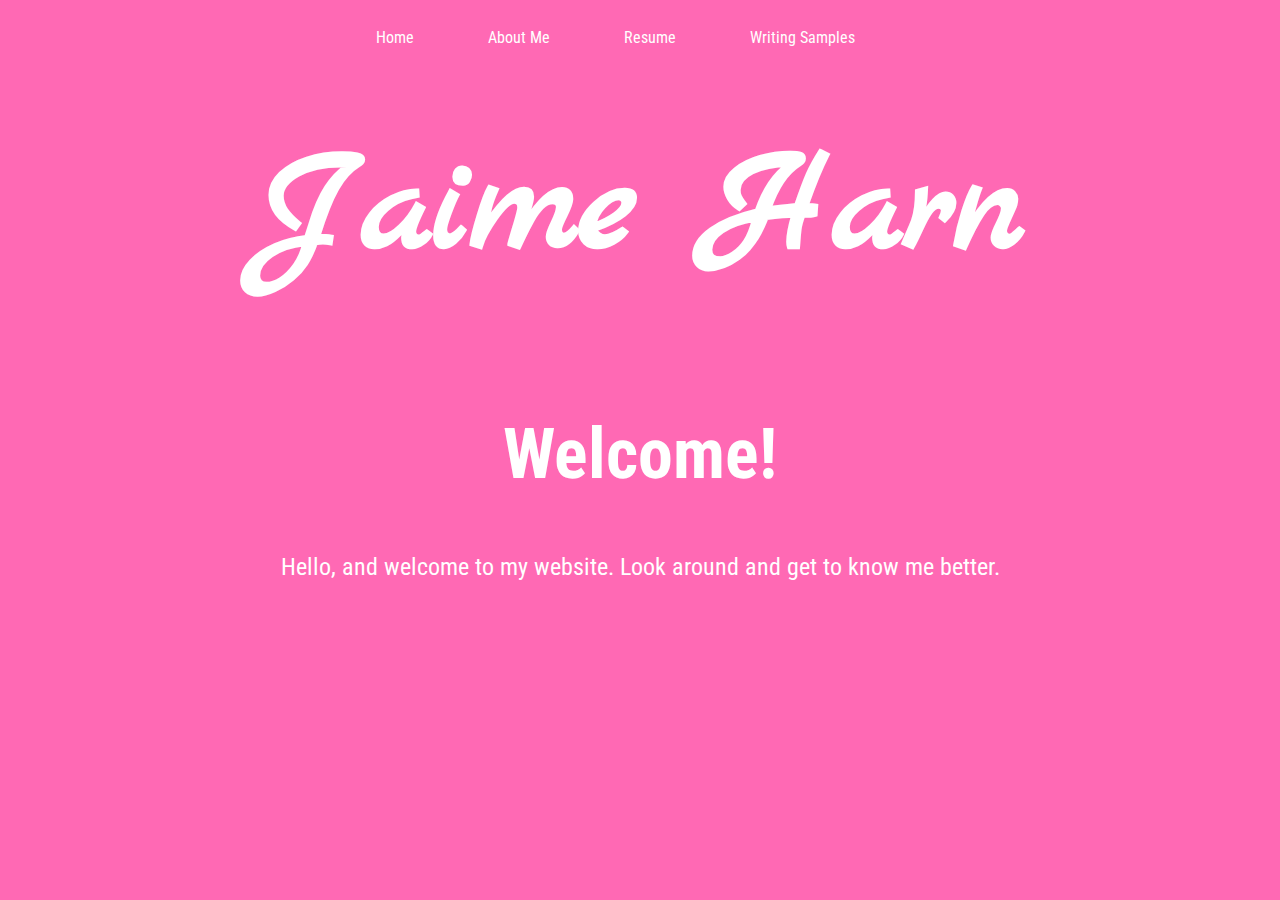
<file: index.html>
<!DOCTYPE html>

<html lang=en>

  <head>

    <meta charset="UTF-8" />
    <title>Jaime Harn</title>
    <link href="css/style.css" rel="stylesheet" />

  </head>

  <body id="top">

    <div id="wrapper">

      <nav>

        <ul>
          
          <li><a href="index.html">Home</a></li>
          <li><a href="about.html">About Me</a></li>
          <li><a href="resume.html">Resume</a></li>
          <li><a href="portfolio.html">Writing Samples</a></li>

        </ul>

      </nav>

      <header>
        <h1 id="mainpage">Jaime Harn</h1>
      </header>

      <main>

          <section id="welcome">

            <h2 id="welcomeheader">Welcome!</h2>

            <p id="welcomepara">Hello, and welcome to my website. Look around and get to know me better.</p>

          </section>

      </main>

    </div>

  </body>

</html>
</file>
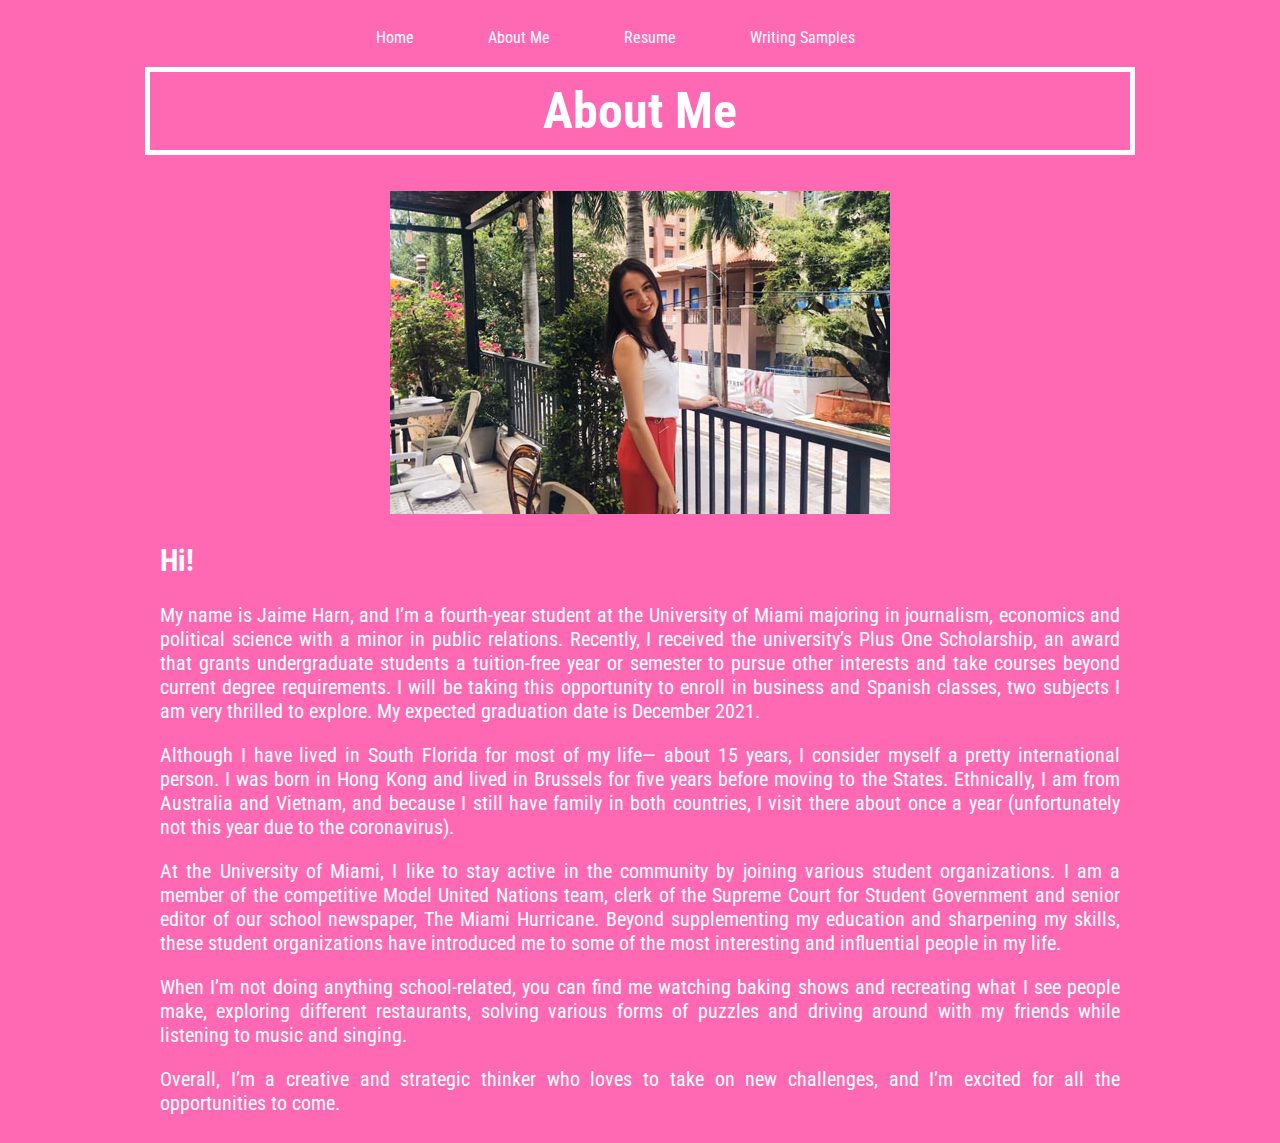
<file: about.html>
<!DOCTYPE html>

<html lang=en>

  <head>
    <meta charset="UTF-8" />
    <title>About Me</title>
    <link href="css/style.css" rel="stylesheet" />

  </head>

  <body id="top">

      <nav>

        <ul>

          <li><a href="index.html">Home</a></li>
          <li><a href="about.html">About Me</a></li>
          <li><a href="resume.html">Resume</a></li>
          <li><a href="portfolio.html">Writing Samples</a></li>

        </ul>

      </nav>

      <header>
        <h1 id="aboutme">About Me</h1>
      </header>

    <div id="container">

      <main>

        <p id="photo"><img src="images/newprofile.jpg" alt="My Headshot" /></p>

        <section id="main">

          <h2>Hi!</h2>

            <p>My name is Jaime Harn, and I’m a fourth-year student at the University of Miami majoring in journalism, economics and political science with a minor in public relations. Recently, I received the university’s Plus One Scholarship, an award that grants undergraduate students a tuition-free year or semester to pursue other interests and take courses beyond current degree requirements. I will be taking this opportunity to enroll in business and Spanish classes, two subjects I am very thrilled to explore. My expected graduation date is December 2021.</p>

            <p>Although I have lived in South Florida for most of my life— about 15 years, I consider myself a pretty international person. I was born in Hong Kong and lived in Brussels for five years before moving to the States. Ethnically, I am from Australia and Vietnam, and because I still have family in both countries, I visit there about once a year (unfortunately not this year due to the coronavirus).</p>

            <p>At the University of Miami, I like to stay active in the community by joining various student organizations. I am a member of the competitive Model United Nations team, clerk of the Supreme Court for Student Government and senior editor of our school newspaper, The Miami Hurricane. Beyond supplementing my education and sharpening my skills, these student organizations have introduced me to some of the most interesting and influential people in my life.</p>

            <p>When I’m not doing anything school-related, you can find me watching baking shows and recreating what I see people make, exploring different restaurants, solving various forms of puzzles and driving around with my friends while listening to music and singing.</p>

            <p>Overall, I’m a creative and strategic thinker who loves to take on new challenges, and I’m excited for all the opportunities to come.</p>

        </section>

      </main>

    </div>

  </body>

</html>
</file>
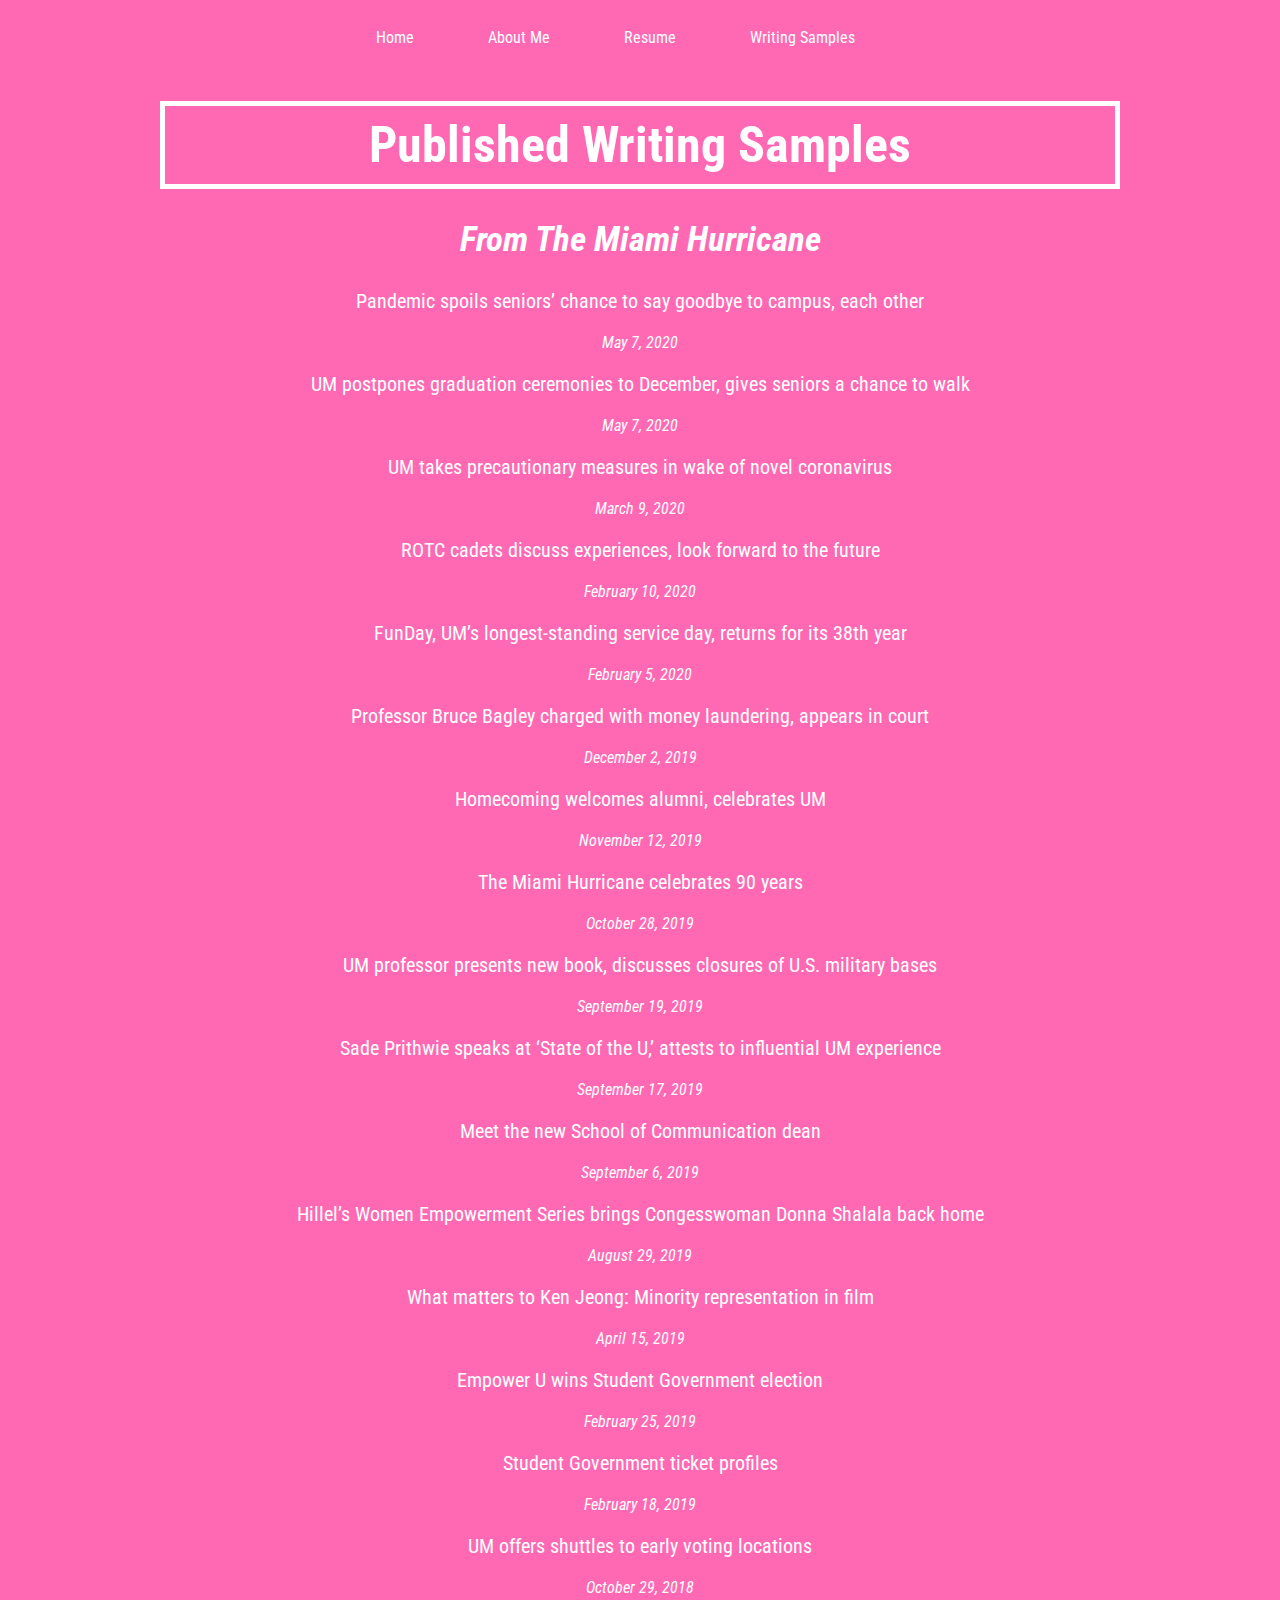
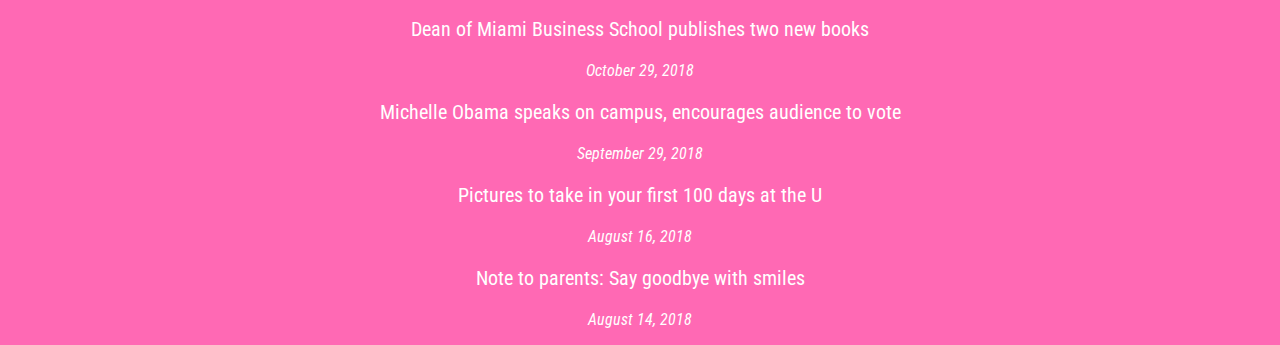
<file: portfolio.html>
<!DOCTYPE html>

<html lang=en>

  <head>
    <meta charset="UTF-8" />
    <title>Portfolio</title>
    <link href="css/style.css" rel="stylesheet" />

  </head>

  <body id="top">

    <nav>

      <ul>
        <li><a href="index.html">Home</a></li>
        <li><a href="about.html">About Me</a></li>
        <li><a href="resume.html">Resume</a></li>
        <li><a href="portfolio.html">Writing Samples</a></li>

      </ul>

    </nav>

    <div id="layout">

      <header>
        <h1 id="writing"> Published Writing Samples</h1>
      </header>

      <main>

        <section id="work">

          <h2 id="tmh">From The Miami Hurricane</h2>

            <p class="website"><a href="https://www.themiamihurricane.com/senior-tribute-2020/">Pandemic spoils seniors’ chance to say goodbye to campus, each other</a>

            <p class="date">May 7, 2020</p>

            <p class="website"><a href="https://spark.adobe.com/page/QqgdOrmHh0Xqq/">UM postpones graduation ceremonies to December, gives seniors a chance to walk</a>

            <p class="date">May 7, 2020</p>

            <p class="website"><a href="https://www.themiamihurricane.com/2020/03/09/um-takes-precautionary-measures-in-wake-of-novel-coronavirus/">UM takes precautionary measures in wake of novel coronavirus</a>

            <p class="date">March 9, 2020</p>

            <p class="website"><a href="https://www.themiamihurricane.com/2020/02/10/rotc-cadets-discuss-experiences-look-forward-to-the-future/">ROTC cadets discuss experiences, look forward to the future</a>

            <p class="date">February 10, 2020</p>

            <p class="website"><a href="https://www.themiamihurricane.com/2020/02/05/funday-ums-longest-standing-service-day-returns-for-its-38th-year/">FunDay, UM’s longest-standing service day, returns for its 38th year</a>

            <p class="date">February 5, 2020</p>

            <p class="website"><a href="https://www.themiamihurricane.com/2019/12/02/professor-bruce-bagley-charged-with-money-laundering-appears-in-court/">Professor Bruce Bagley charged with money laundering, appears in court</a>

            <p class="date">December 2, 2019</p>

            <p class="website"><a href="https://www.themiamihurricane.com/2019/11/12/homecoming-welcomes-alumni-celebrates-um/">Homecoming welcomes alumni, celebrates UM</a>

            <p class="date">November 12, 2019</p>

            <p class="website"><a href="https://www.themiamihurricane.com/2019/10/28/the-miami-hurricane-celebrates-90-years/">The Miami Hurricane celebrates 90 years</a>

            <p class="date">October 28, 2019</p>

            <p class="website"><a href="https://www.themiamihurricane.com/2019/09/19/university-of-miami-professor-michael-touchton-presents-new-book-discusses-closures-of-military-bases-in-the-us/">UM professor presents new book, discusses closures of U.S. military bases</a>

            <p class="date">September 19, 2019</p>

            <p class="website"><a href="https://www.themiamihurricane.com/2019/09/17/sade-prithwie-speaks-at-state-of-the-u-attests-to-influential-um-experience/">Sade Prithwie speaks at ‘State of the U,’ attests to influential UM experience</a>

            <p class="date">September 17, 2019</p>

            <p class="website"><a href="https://www.themiamihurricane.com/2019/09/06/meet-the-new-school-of-communication-dean/">Meet the new School of Communication dean</a>

            <p class="date">September 6, 2019</p>

            <p class="website"><a href="https://www.themiamihurricane.com/2019/08/29/hillels-women-empowerment-series-brings-congesswoman-donna-shalala-back-home/">Hillel’s Women Empowerment Series brings Congesswoman Donna Shalala back home</a>

            <p class="date">August 29, 2019</p>

            <p class="website"><a href="https://www.themiamihurricane.com/2019/04/15/what-matters-to-ken-jeong/">What matters to Ken Jeong: Minority representation in film</a>

            <p class="date">April 15, 2019</p>

            <p class="website"><a href="https://www.themiamihurricane.com/2019/02/25/empower-u-wins-student-government-election/">Empower U wins Student Government election</a>

            <p class="date">February 25, 2019</p>

            <p class="website"><a href="https://www.themiamihurricane.com/2019/02/18/student-government-ticket-profiles/">Student Government ticket profiles</a>

            <p class="date">February 18, 2019</p>

            <p class="website"><a href="https://www.themiamihurricane.com/2018/10/29/um-offers-shuttles-to-early-voting-locations/">UM offers shuttles to early voting locations</a>

            <p class="date">October 29, 2018</p>

            <p class="website"><a href="https://www.themiamihurricane.com/2018/10/29/dean-of-miami-business-school-publishes-two-new-books/">Dean of Miami Business School publishes two new books</a>

            <p class="date">October 29, 2018</p>

            <p class="website"><a href="https://www.themiamihurricane.com/2018/09/29/michelle-obama-speaks-on-campus-encourages-audience-to-vote/">Michelle Obama speaks on campus, encourages audience to vote</a>

            <p class="date">September 29, 2018</p>

            <p class="website"><a href="https://www.themiamihurricane.com/2018/08/16/pictures-to-take-in-your-first-100-days-at-the-u/">Pictures to take in your first 100 days at the U</a>

            <p class="date">August 16, 2018</p>

            <p class="website"><a href="https://www.themiamihurricane.com/2018/08/14/note-to-parents-say-goodbye-with-smiles/">Note to parents: Say goodbye with smiles</a>

            <p class="date">August 14, 2018</p>

        </section>

      </main>

    </div>

  </body>

</html>
</file>
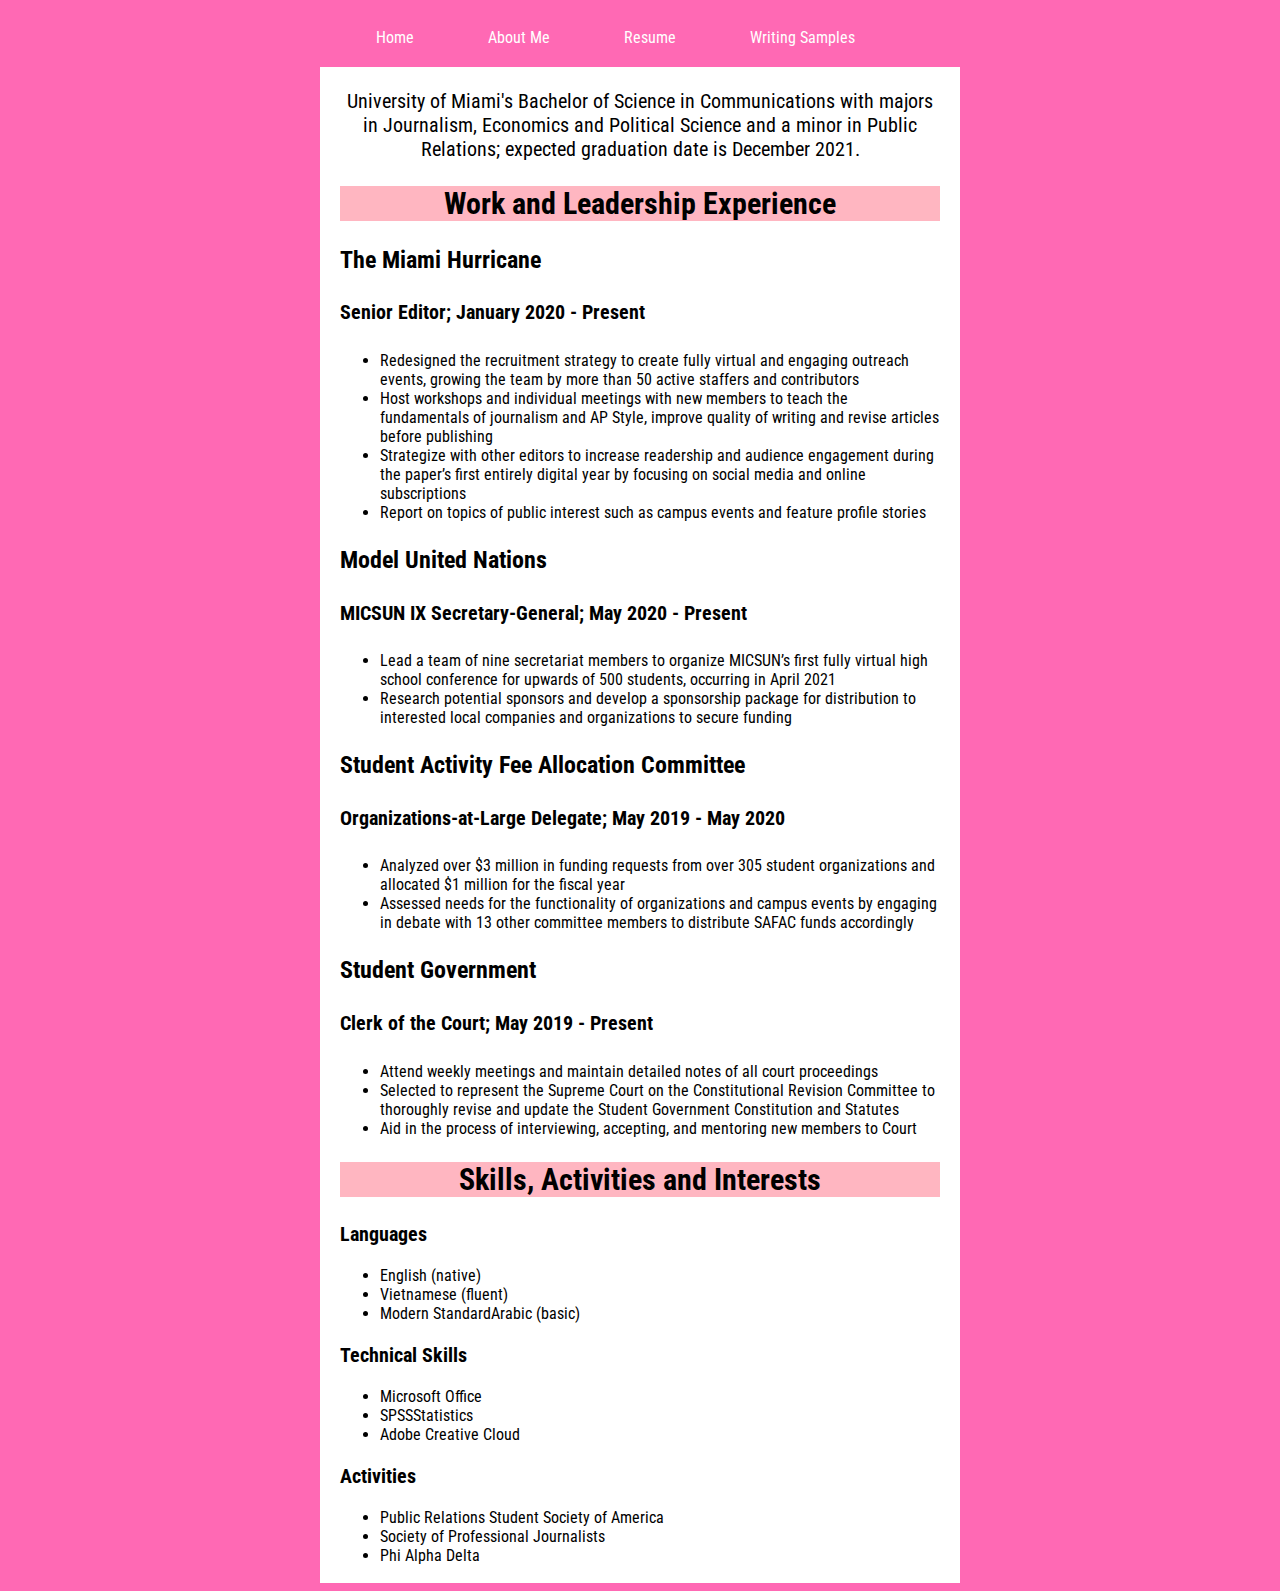
<file: resume.html>
<!DOCTYPE html>

<html lang=en>

  <head>
    <meta charset="UTF-8" />
    <title>Portfolio</title>
    <link href="css/style.css" rel="stylesheet" />

  </head>

  <body id="top">

    <nav>

      <ul>
        <li><a href="index.html">Home</a></li>
        <li><a href="about.html">About Me</a></li>
        <li><a href="resume.html">Resume</a></li>
        <li><a href="portfolio.html">Writing Samples</a></li>

      </ul>

    </nav>

    <div id="whole">

      <main>

        <p id="edu">University of Miami's Bachelor of Science in Communications with majors in Journalism, Economics and Political Science and a minor in Public Relations; expected graduation date is December 2021.</p>

          <h2 class="section">Work and Leadership Experience</h2>

            <h3 class="company">The Miami Hurricane</h3>

              <article class="bullets">

                <h4 class="position">Senior Editor; January 2020 - Present</h4>

                  <ul>
                    <li>Redesigned the recruitment strategy to create fully virtual and engaging outreach events, growing the team by more than 50 active staffers and contributors</li>
                    <li>Host workshops and individual meetings with new members to teach the fundamentals of journalism and AP Style, improve quality of writing and revise articles before publishing</li>
                    <li>Strategize with other editors to increase readership and audience engagement during the paper’s first entirely digital year by focusing on social media and online subscriptions</li>
                    <li>Report on topics of public interest such as campus events and feature profile stories  </li>
                  </ul>

              </article>

            <h3 class="company">Model United Nations</h3>

              <article class="bullets">

                <h4 class="position">MICSUN IX Secretary-General; May 2020 - Present</h4>

                  <ul>
                    <li>Lead a team of nine secretariat members to organize MICSUN’s first fully virtual high school conference for upwards of 500 students, occurring in April 2021</li>
                    <li>Research potential sponsors and develop a sponsorship package for distribution to interested local companies and organizations to secure funding</li>
                  </ul>

              </article>

            <h3 class="company">Student Activity Fee Allocation Committee</h3>

              <article class="bullets">

                <h4 class="position">Organizations-at-Large Delegate; May 2019 - May 2020</h4>

                  <ul>
                    <li>Analyzed over $3 million in funding requests from over 305 student organizations and allocated $1 million for the fiscal year</li>
                    <li>Assessed needs for the functionality of organizations and campus events by engaging in debate with 13 other committee members to distribute SAFAC funds accordingly</li>
                  </ul>

              </article>

            <h3 class="company">Student Government</h3>

              <article class="bullets">

                <h4 class="position">Clerk of the Court; May 2019 - Present</h4>

                  <ul>
                    <li>Attend weekly meetings and maintain detailed notes of all court proceedings</li>
                    <li>Selected to represent the Supreme Court on the Constitutional Revision Committee to
                      thoroughly revise and update the Student Government Constitution and Statutes</li>
                    <li>Aid in the process of interviewing, accepting, and mentoring new members to Court</li>
                  </ul>

              </article>

          <h2 class="section">Skills, Activities and Interests</h2>

            <article id="lang">

              <h3 class="skilss">Languages</h3>

                <ul>
                  <li>English (native)</li>
                  <li>Vietnamese (fluent)</li>
                  <li>Modern StandardArabic (basic)</li>
                </ul>

            </article>

            <article id="tech">

              <h3 class="skilss">Technical Skills</h3>

                <ul>
                  <li>Microsoft Office</li>
                  <li>SPSSStatistics</li>
                  <li>Adobe Creative Cloud</li>
                </ul>

            </article>

            <article id="activities">

              <h3 class="skilss">Activities</h3>

                <ul>
                  <li>Public Relations Student Society of America</li>
                  <li>Society of Professional Journalists</li>
                  <li>Phi Alpha Delta</li>
                </ul>

            </article>

      </main>

    </div>

  </body>

</html>
</file>
<file: css/style.css>
@import url('https://fonts.googleapis.com/css2?family=Marck+Script&display=swap');

@import url('https://fonts.googleapis.com/css2?family=Roboto+Condensed&display=swap');

@import url('https://fonts.googleapis.com/css2?family=Roboto+Condensed:wght@700&display=swap');


#mainpage {
  font-size: 150px;
  color: rgb(255, 255, 255);
  font-family: "Marck Script", "Candara", "Arial", sans-serif;
  text-align: center;
  margin-top: 50px;
  margin-bottom: 50px;
}

body {
  background-color: rgb(255, 105, 180);
  font-size: 16px;
  font-family: "Roboto Condensed", "Candara", "Arial", sans-serif;

}

nav ul {
  padding-left: 0;
  list-style-type: none;
  padding-bottom: 20px;
  width: 960px;
  margin: 0 auto;
  text-align: center;
  font-size: 16px;
  font-family: "Roboto Condensed", "Candara", "Arial", sans-serif;
}

nav li{
  display: inline-block;
  margin-right: 50px;
  padding-top: 20px;
}

nav a{
  padding: 10px;
}

a:link, a:active {
  color: rgb(255,255,255);
}

a:link, a:visited {
  color: rgb(255,255,255);

}

a:hover {
  color: rgb(255,192,203);
}

a {
   text-decoration: none;
}

#nav {
  font-size: 16px;
  font-family: "Roboto Condensed", "Candara", "Arial", sans-serif;
  margin-bottom: auto;
}

#welcomeheader {
  font-size: 70px;
  font-family: "Roboto Condensed", "Candara", "Arial", sans-serif;
  font-weight: bold;
  text-align: center;
}

#welcomepara {
  font-size: 24px;
  font-family: "Roboto Condensed", "Candara", "Arial", sans-serif;
  text-align: center;

}

#wrapper {

  width: 960px;
  margin: 0 auto;
  display: grid;
  grid-template-columns: auto;
  grid-template-rows: auto auto auto 5em;
  grid-template-areas:
    "banner"
    "header"
    "main"
    "footer"

}

#nav {

  grid-area: banner;
  text-align: center;
}

#mainpage {

  grid-area: header;
  text-align: center;

}

#welcome {

  grid-area: main;
  color: rgb(255,255,255);
}

#footer {
  grid-area: footer;
}

#container {
  display: grid;
  grid-template-columns: auto auto;
  grid-template-rows: auto;
  grid-template-areas:
    "header main";
  width: 960px;
  margin: 0 auto;
}

#photo {
  grid-area: header;
  text-align: center;
  max-width: 100%;
  height: auto;
}

#main {
  grid-area: main;
  font-size: 20px;
  font-family: "Roboto Condensed", "Candara", "Arial", sans-serif;
  color: rgb(255,255,255);
  text-align: justify;
}

#aboutme {
  font-size: 50px;
  font-weight: bold;
  font-family: "Roboto Condensed", "Candara", "Arial", sans-serif;
  color: rgb(255,255,255);
  border: solid 5px rgb(255,255,255);
  display: block;
  padding: 10px;
  text-align: center;
  width: 960px;
  margin: 0 auto;
  margin-bottom: 20px;
}

#layout {
  width: 960px;
  margin: 0 auto;
}

#writing {
  font-size: 50px;
  font-weight: bold;
  font-family: "Roboto Condensed", "Candara", "Arial", sans-serif;
  color: rgb(255,255,255);
  border: solid 5px rgb(255,255,255);
  display: block;
  padding: 10px;
  margin-bottom: 30px;
  text-align: center;
}

#work {
  font-size: 20px;
  font-family: "Roboto Condensed", "Candara", "Arial", sans-serif;
  width: 960px;
  margin: 0 auto;
  text-align: center;
}

#whole {
  background-color: rgb(255,255,255);
  width: 600px;
  margin: 0 auto;
  padding-left: 20px;
  padding-right: 20px;
  padding-top: 2px;
  padding-bottom: 2px;
}

.section {
  text-align: center;
  font-size: 30px;
  font-family: "Roboto Condensed", "Candara", "Arial", sans-serif;
  background-color: rgb(255,182,193);
}

#education {
  text-align: center;
  font-size: 16px;
  font-family: "Roboto Condensed", "Candara", "Arial", sans-serif;
  line-height: 10px;
}

#honors {
  text-align: center;
  font-size: 16px;
  font-family: "Roboto Condensed", "Candara", "Arial", sans-serif;
  line-height: 25px;
}

.company {
  font-size: 24px;
  font-family: "Roboto Condensed", "Candara", "Arial", sans-serif;

}

.position {
  font-size: 20px;
  font-family: "Roboto Condensed", "Candara", "Arial", sans-serif;
}

.bullets {
  font-size: 16px;
  font-family: "Roboto Condensed", "Candara", "Arial", sans-serif;
}

.skilss{
  font-size: 20px;
}

.date {
  font-size: 16px;
  font-family: "Roboto Condensed", "Candara", "Arial", sans-serif;
  color: rgb(255,255,255);
  font-style: italic;
}

.website {
  font-size: 20px;
  font-family: "Roboto Condensed", "Candara", "Arial", sans-serif;
  color: rgb(255,255,255);
}

#edu{
  font-size: 20px;
  font-family: "Roboto Condensed", "Candara", "Arial", sans-serif;
  text-align: center;

}

#tmh{
  font-size: 35px;
  font-family: "Roboto Condensed", "Candara", "Arial", sans-serif;
  color: rgb(255,255,255);
  font-style: italic;

}
</file>
